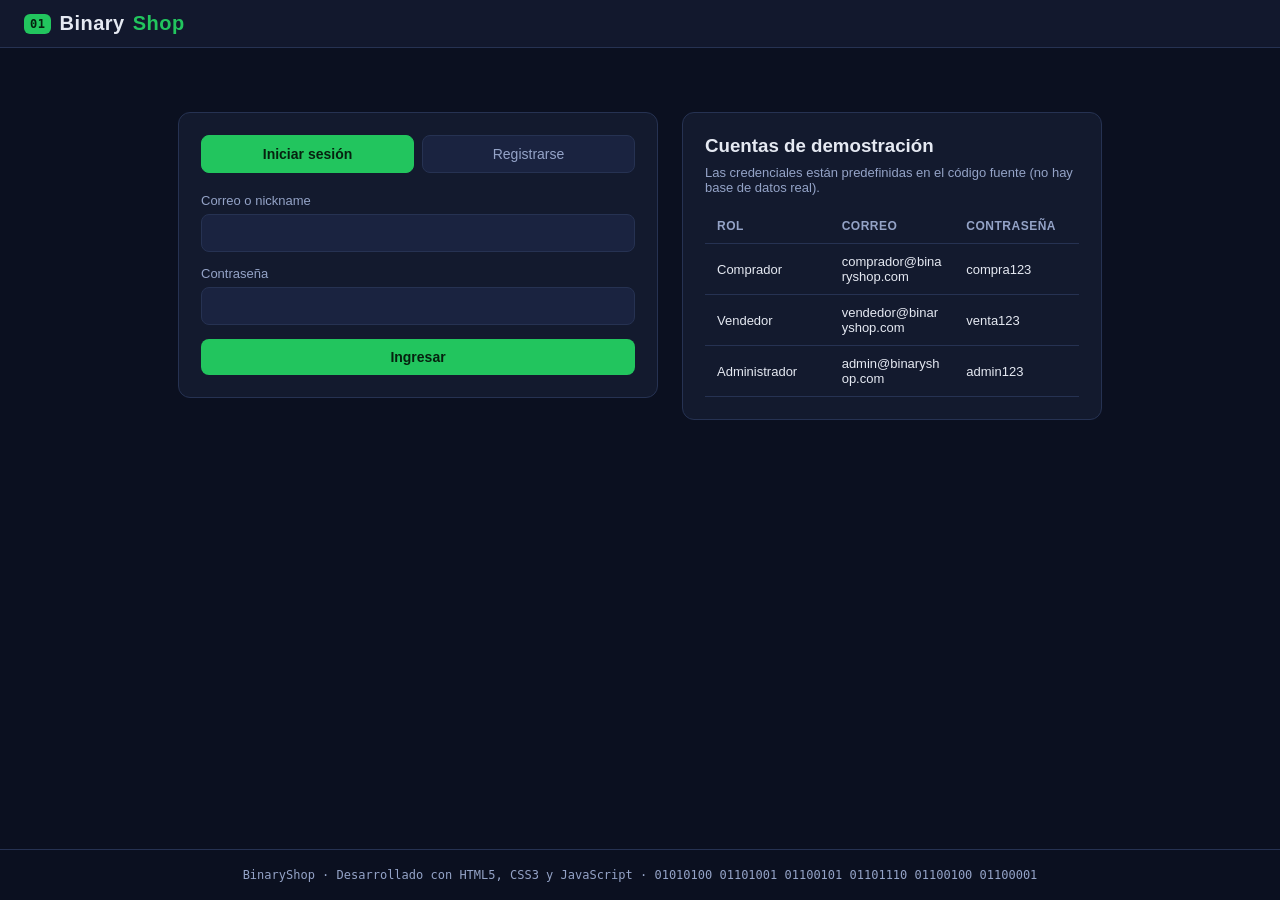
<file: index.html>
<!DOCTYPE html>
<html lang="es">
<head>
  <meta charset="UTF-8">
  <meta name="viewport" content="width=device-width, initial-scale=1.0">
  <title>BinaryShop — Iniciar sesión</title>
  <link rel="stylesheet" href="css/base.css">
  <link rel="stylesheet" href="css/cabecera.css">
  <link rel="stylesheet" href="css/auth.css">
  <link rel="stylesheet" href="css/componentes.css">
</head>
<body>

  <header id="barra-superior">
    <a class="logo" href="index.html">
      <span class="logo-binario">01</span>
      Binary<strong>Shop</strong>
    </a>
  </header>

  <main>
    <section class="auth-columnas">
      <div class="tarjeta">
        <div class="pestanas">
          <button type="button" id="pestana-login" class="activo">Iniciar sesión</button>
          <button type="button" id="pestana-registro">Registrarse</button>
        </div>

        <form id="form-login" novalidate>
          <label>
            Correo o nickname
            <input type="text" id="login-identificador" autocomplete="username" required>
          </label>
          <label>
            Contraseña
            <input type="password" id="login-password" autocomplete="current-password" required>
          </label>
          <button type="submit" class="btn btn-primario btn-bloque">Ingresar</button>
        </form>

        <form id="form-registro" class="oculto" novalidate>
          <div class="form-fila">
            <label>
              Nombre
              <input type="text" id="reg-nombre" required>
            </label>
            <label>
              Apellido
              <input type="text" id="reg-apellido">
            </label>
          </div>
          <div class="form-fila">
            <label>
              Nickname
              <input type="text" id="reg-nickname" required>
            </label>
            <label>
              Correo
              <input type="email" id="reg-correo" required>
            </label>
          </div>
          <label>
            Contraseña
            <input type="password" id="reg-password" autocomplete="new-password" required>
          </label>
          <div class="form-fila">
            <label>
              Dirección
              <input type="text" id="reg-direccion">
            </label>
            <label>
              Datos bancarios (n° de tarjeta)
              <input type="text" id="reg-bancarios" placeholder="0000 0000 0000 0000">
            </label>
          </div>
          <button type="submit" class="btn btn-primario btn-bloque">Crear cuenta</button>
        </form>
      </div>

      <aside class="tarjeta credenciales-demo">
        <h3>Cuentas de demostración</h3>
        <p>Las credenciales están predefinidas en el código fuente (no hay base de datos real).</p>
        <table class="tabla">
          <thead>
            <tr><th>Rol</th><th>Correo</th><th>Contraseña</th></tr>
          </thead>
          <tbody>
            <tr><td>Comprador</td><td>comprador@binaryshop.com</td><td>compra123</td></tr>
            <tr><td>Vendedor</td><td>vendedor@binaryshop.com</td><td>venta123</td></tr>
            <tr><td>Administrador</td><td>admin@binaryshop.com</td><td>admin123</td></tr>
          </tbody>
        </table>
      </aside>
    </section>
  </main>

  <footer>
    BinaryShop · Desarrollado con HTML5, CSS3 y JavaScript · 01010100 01101001 01100101 01101110 01100100 01100001
  </footer>

  <div id="contenedor-toasts"></div>

  <script src="js/modelos/usuario.js"></script>
  <script src="js/modelos/producto.js"></script>
  <script src="js/modelos/carrito.js"></script>
  <script src="js/modelos/compra.js"></script>
  <script src="js/datos.js"></script>
  <script src="js/nucleo/tienda.js"></script>
  <script src="js/nucleo/autenticador.js"></script>
  <script src="js/nucleo/controlador-usuario.js"></script>
  <script src="js/ui/utilidades.js"></script>
  <script src="js/ui/auth.js"></script>
</body>
</html>
</file>
<file: css/base.css>
/* =========================================================
   base.css — variables, reset, tipografía, botones,
   formularios y utilidades generales
   ========================================================= */

:root {
  --fondo: #0b1020;
  --superficie: #131a2e;
  --superficie-2: #1a2340;
  --borde: #263252;
  --texto: #e5e9f2;
  --texto-secundario: #94a3c7;
  --acento: #22c55e;
  --acento-oscuro: #16a34a;
  --azul: #3b82f6;
  --peligro: #ef4444;
  --radio: 12px;
  --sombra: 0 8px 24px rgba(0, 0, 0, 0.35);
}

* {
  margin: 0;
  padding: 0;
  box-sizing: border-box;
}

body {
  font-family: "Segoe UI", Arial, sans-serif;
  background: var(--fondo);
  color: var(--texto);
  min-height: 100vh;
  display: flex;
  flex-direction: column;
}

main {
  flex: 1;
  width: 100%;
  max-width: 1200px;
  margin: 0 auto;
  padding: 28px 24px;
}

.oculto {
  display: none !important;
}

/* ---------- Botones ---------- */

.btn {
  border: none;
  border-radius: 8px;
  padding: 10px 16px;
  font-size: 14px;
  cursor: pointer;
  transition: filter 0.15s, background 0.15s;
}

.btn:disabled {
  opacity: 0.45;
  cursor: not-allowed;
}

.btn-primario {
  background: var(--acento);
  color: #06210f;
  font-weight: 600;
}

.btn-primario:hover:not(:disabled) {
  background: var(--acento-oscuro);
}

.btn-secundario {
  background: var(--superficie-2);
  color: var(--texto);
  border: 1px solid var(--borde);
}

.btn-secundario:hover:not(:disabled) {
  border-color: var(--acento);
}

.btn-peligro {
  background: rgba(239, 68, 68, 0.12);
  color: var(--peligro);
  border: 1px solid rgba(239, 68, 68, 0.4);
}

.btn-peligro:hover:not(:disabled) {
  background: var(--peligro);
  color: #fff;
}

.btn-bloque {
  width: 100%;
}

.btn-mini {
  padding: 5px 10px;
  font-size: 12px;
}

/* ---------- Formularios ---------- */

form label {
  display: block;
  font-size: 13px;
  color: var(--texto-secundario);
  margin-bottom: 14px;
}

form input,
form textarea {
  display: block;
  width: 100%;
  margin-top: 6px;
  background: var(--superficie-2);
  border: 1px solid var(--borde);
  border-radius: 8px;
  color: var(--texto);
  padding: 10px 12px;
  font-size: 14px;
  font-family: inherit;
}

form input:focus,
form textarea:focus {
  outline: none;
  border-color: var(--acento);
}

form input[type="file"] {
  padding: 8px;
}

.form-fila {
  display: grid;
  grid-template-columns: 1fr 1fr;
  gap: 12px;
}

/* ---------- Tarjetas y utilidades ---------- */

.tarjeta {
  background: var(--superficie);
  border: 1px solid var(--borde);
  border-radius: var(--radio);
  padding: 22px;
}

.vacio {
  color: var(--texto-secundario);
  padding: 24px;
  text-align: center;
}

/* ---------- Pie ---------- */

footer {
  text-align: center;
  padding: 18px;
  font-size: 12px;
  color: var(--texto-secundario);
  border-top: 1px solid var(--borde);
  font-family: Consolas, monospace;
}

/* ---------- Responsivo ---------- */

@media (max-width: 520px) {
  .form-fila {
    grid-template-columns: 1fr;
  }
}
</file>
<file: css/cabecera.css>
/* =========================================================
   cabecera.css — barra superior, logo, navegación,
   menú de usuario y carrito desplegable
   ========================================================= */

#barra-superior {
  position: sticky;
  top: 0;
  z-index: 50;
  display: flex;
  align-items: center;
  gap: 24px;
  flex-wrap: wrap;
  padding: 12px 24px;
  background: rgba(19, 26, 46, 0.96);
  border-bottom: 1px solid var(--borde);
  backdrop-filter: blur(6px);
}

.logo {
  display: flex;
  align-items: center;
  gap: 8px;
  font-size: 20px;
  font-weight: 600;
  letter-spacing: 0.5px;
  text-decoration: none;
  color: inherit;
}

.logo strong {
  color: var(--acento);
}

.logo-binario {
  font-family: Consolas, monospace;
  font-size: 12px;
  background: var(--acento);
  color: #06210f;
  padding: 3px 6px;
  border-radius: 6px;
  font-weight: 700;
}

#nav-principal {
  display: flex;
  gap: 6px;
  flex-wrap: wrap;
}

#nav-principal a {
  background: transparent;
  border: none;
  color: var(--texto-secundario);
  font-size: 14px;
  text-decoration: none;
  padding: 8px 12px;
  border-radius: 8px;
  transition: background 0.15s, color 0.15s;
}

#nav-principal a:hover {
  background: var(--superficie-2);
  color: var(--texto);
}

#nav-principal a.activo {
  background: var(--superficie-2);
  color: var(--acento);
  font-weight: 600;
}

#area-usuario {
  margin-left: auto;
  display: flex;
  align-items: center;
  gap: 16px;
}

.menu-usuario {
  display: flex;
  align-items: center;
  gap: 10px;
  flex-wrap: wrap;
}

#etiqueta-usuario {
  font-size: 13px;
  color: var(--texto-secundario);
}

/* ---------- Carrito desplegable ---------- */

.carrito-contenedor {
  position: relative;
}

.btn-icono {
  position: relative;
  padding: 9px 12px;
}

.insignia-contador {
  position: absolute;
  top: -6px;
  right: -6px;
  background: var(--acento);
  color: #06210f;
  font-size: 11px;
  font-weight: 700;
  min-width: 18px;
  height: 18px;
  border-radius: 9px;
  display: inline-flex;
  align-items: center;
  justify-content: center;
  padding: 0 4px;
}

#desplegable-carrito {
  position: absolute;
  top: calc(100% + 10px);
  right: 0;
  width: 360px;
  max-height: 480px;
  overflow-y: auto;
  background: var(--superficie);
  border: 1px solid var(--borde);
  border-radius: var(--radio);
  box-shadow: var(--sombra);
  padding: 16px;
  z-index: 60;
}

#desplegable-carrito h4 {
  margin-bottom: 12px;
  font-size: 15px;
}

.carrito-vacio {
  color: var(--texto-secundario);
  font-size: 14px;
  text-align: center;
  padding: 20px 0;
}

.item-carrito {
  display: flex;
  gap: 10px;
  padding: 10px 0;
  border-bottom: 1px solid var(--borde);
  align-items: center;
}

.item-carrito img {
  width: 56px;
  height: 42px;
  object-fit: cover;
  border-radius: 6px;
  flex-shrink: 0;
}

.item-info {
  flex: 1;
  min-width: 0;
}

.item-titulo {
  font-size: 13px;
  font-weight: 600;
  white-space: nowrap;
  overflow: hidden;
  text-overflow: ellipsis;
}

.item-precio {
  font-size: 12px;
  color: var(--texto-secundario);
}

.item-controles {
  display: flex;
  align-items: center;
  gap: 8px;
  margin-top: 4px;
}

.item-controles button {
  background: var(--superficie-2);
  border: 1px solid var(--borde);
  color: var(--texto);
  width: 24px;
  height: 24px;
  border-radius: 6px;
  cursor: pointer;
  font-size: 14px;
  line-height: 1;
}

.item-controles button:hover {
  border-color: var(--acento);
}

.item-controles .btn-quitar {
  width: auto;
  padding: 0 8px;
  font-size: 11px;
  color: var(--peligro);
}

.item-subtotal {
  font-size: 13px;
  font-weight: 600;
  color: var(--acento);
}

.carrito-total {
  display: flex;
  justify-content: space-between;
  padding: 12px 0;
  font-size: 15px;
}

#pie-carrito .btn {
  margin-top: 4px;
}

/* ---------- Responsivo ---------- */

@media (max-width: 860px) {
  #area-usuario {
    margin-left: 0;
    width: 100%;
    justify-content: space-between;
  }
}

@media (max-width: 520px) {
  #desplegable-carrito {
    position: fixed;
    left: 12px;
    right: 12px;
    width: auto;
    top: 120px;
  }
}
</file>
<file: css/auth.css>
/* =========================================================
   auth.css — página de inicio de sesión y registro
   ========================================================= */

.auth-columnas {
  display: grid;
  grid-template-columns: minmax(320px, 480px) minmax(280px, 420px);
  gap: 24px;
  justify-content: center;
  align-items: start;
  margin-top: 4vh;
}

.credenciales-demo {
  overflow: hidden;
}

.credenciales-demo h3 {
  margin-bottom: 8px;
}

.credenciales-demo p {
  font-size: 13px;
  color: var(--texto-secundario);
  margin-bottom: 14px;
}

@media (max-width: 860px) {
  .auth-columnas {
    grid-template-columns: 1fr;
  }
}
</file>
<file: css/componentes.css>
/* =========================================================
   componentes.css — pestañas, tablas, insignias de rol,
   modal, comprobante, spinner y notificaciones
   ========================================================= */

/* ---------- Pestañas ---------- */

.pestanas {
  display: flex;
  gap: 8px;
  margin-bottom: 20px;
}

.pestanas button {
  flex: 1;
  background: var(--superficie-2);
  border: 1px solid var(--borde);
  color: var(--texto-secundario);
  padding: 10px;
  border-radius: 8px;
  cursor: pointer;
  font-size: 14px;
}

.pestanas button.activo {
  background: var(--acento);
  border-color: var(--acento);
  color: #06210f;
  font-weight: 600;
}

/* ---------- Tablas ----------
   table-layout: fixed evita que contenido largo (correos)
   desborde la tarjeta contenedora */

.tabla {
  width: 100%;
  border-collapse: collapse;
  table-layout: fixed;
  font-size: 13px;
}

.tabla-contenedor .tabla {
  min-width: 760px;
}

.tabla th,
.tabla td {
  text-align: left;
  padding: 10px 12px;
  border-bottom: 1px solid var(--borde);
  overflow-wrap: anywhere;
}

.tabla th {
  color: var(--texto-secundario);
  font-weight: 600;
  font-size: 12px;
  text-transform: uppercase;
  letter-spacing: 0.5px;
}

.tabla td {
  color: var(--texto);
}

.miniatura {
  width: 48px;
  height: 34px;
  object-fit: cover;
  border-radius: 4px;
}

/* ---------- Insignias de rol y estado ---------- */

.insignia-rol {
  font-size: 11px;
  font-weight: 700;
  padding: 3px 10px;
  border-radius: 20px;
  text-transform: uppercase;
}

.insignia-comprador {
  background: rgba(59, 130, 246, 0.18);
  color: #93c5fd;
}

.insignia-vendedor {
  background: rgba(34, 197, 94, 0.18);
  color: #86efac;
}

.insignia-admin {
  background: rgba(168, 85, 247, 0.18);
  color: #d8b4fe;
}

.insignia-aprobado {
  background: rgba(34, 197, 94, 0.18);
  color: #86efac;
}

.insignia-rechazado {
  background: rgba(239, 68, 68, 0.18);
  color: #fca5a5;
}

/* ---------- Modal ---------- */

.modal-fondo {
  position: fixed;
  inset: 0;
  background: rgba(4, 8, 18, 0.72);
  display: flex;
  align-items: center;
  justify-content: center;
  z-index: 100;
  padding: 20px;
}

.modal {
  position: relative;
  width: 100%;
  max-width: 560px;
  max-height: 86vh;
  overflow-y: auto;
}

.modal-cerrar {
  position: absolute;
  top: 12px;
  right: 14px;
  background: transparent;
  border: none;
  color: var(--texto-secundario);
  font-size: 24px;
  cursor: pointer;
  line-height: 1;
}

.modal-cerrar:hover {
  color: var(--texto);
}

.pago-centrado {
  text-align: center;
  padding: 8px 4px;
}

.pago-centrado h3 {
  margin-bottom: 8px;
}

.pago-centrado p {
  color: var(--texto-secundario);
  font-size: 14px;
}

.pago-monto {
  font-size: 22px !important;
  font-weight: 700;
  color: var(--acento) !important;
  margin-top: 8px;
}

.titulo-exito {
  color: var(--acento);
}

.titulo-error {
  color: var(--peligro);
}

.comprobante {
  text-align: left;
  background: #060b18;
  border: 1px solid var(--borde);
  border-radius: 8px;
  padding: 16px;
  margin-top: 16px;
  font-family: Consolas, "Courier New", monospace;
  font-size: 12.5px;
  line-height: 1.55;
  color: #a7f3c7;
  overflow-x: auto;
  white-space: pre;
}

/* ---------- Spinner ---------- */

.spinner {
  width: 46px;
  height: 46px;
  border: 4px solid rgba(255, 255, 255, 0.12);
  border-top-color: var(--acento);
  border-radius: 50%;
  animation: girar 0.9s linear infinite;
  margin: 10px auto 18px;
}

@keyframes girar {
  to {
    transform: rotate(360deg);
  }
}

/* ---------- Notificaciones ---------- */

#contenedor-toasts {
  position: fixed;
  bottom: 20px;
  right: 20px;
  display: flex;
  flex-direction: column;
  gap: 10px;
  z-index: 200;
}

.toast {
  background: var(--superficie-2);
  border: 1px solid var(--acento);
  border-radius: 10px;
  padding: 12px 18px;
  font-size: 14px;
  max-width: 340px;
  opacity: 0;
  transform: translateX(30px);
  transition: opacity 0.3s, transform 0.3s;
  box-shadow: var(--sombra);
}

.toast.visible {
  opacity: 1;
  transform: translateX(0);
}

.toast-exito {
  border-color: var(--acento);
}

.toast-error {
  border-color: var(--peligro);
  color: #fecaca;
}
</file>
<file: css/paneles.css>
/* =========================================================
   paneles.css — panel de vendedor, panel de administrador
   e historiales de compras/ventas
   ========================================================= */

/* ---------- Panel de vendedor ---------- */

.panel-dos-columnas {
  display: grid;
  grid-template-columns: minmax(300px, 420px) 1fr;
  gap: 24px;
  align-items: start;
}

.panel-dos-columnas h3 {
  margin-bottom: 16px;
  font-size: 16px;
}

#vista-previa-imagen img {
  width: 100%;
  max-height: 180px;
  object-fit: cover;
  border-radius: 8px;
  margin-bottom: 14px;
  border: 1px solid var(--borde);
}

.fila-mi-producto {
  display: flex;
  gap: 12px;
  align-items: center;
  padding: 10px 0;
  border-bottom: 1px solid var(--borde);
}

.fila-mi-producto:last-child {
  border-bottom: none;
}

.fila-mi-producto img {
  width: 64px;
  height: 46px;
  object-fit: cover;
  border-radius: 6px;
}

.fila-mi-producto .btn {
  margin-left: auto;
  flex-shrink: 0;
}

/* ---------- Panel de administrador ---------- */

.pestanas-panel {
  max-width: 420px;
  margin-bottom: 18px;
}

.tabla-contenedor {
  overflow-x: auto;
}

/* ---------- Historiales ---------- */

.lista-vertical {
  display: flex;
  flex-direction: column;
  gap: 16px;
}

.tarjeta-compra {
  padding: 18px;
}

.compra-encabezado {
  display: flex;
  justify-content: space-between;
  align-items: center;
  gap: 12px;
  margin-bottom: 10px;
  flex-wrap: wrap;
}

.compra-fecha {
  display: block;
  font-size: 12px;
  color: var(--texto-secundario);
  margin-top: 2px;
}

.compra-items {
  list-style: none;
  font-size: 13px;
  color: var(--texto-secundario);
  margin-bottom: 12px;
}

.compra-items li {
  padding: 3px 0;
}

.compra-pie {
  display: flex;
  justify-content: space-between;
  align-items: center;
  gap: 12px;
  flex-wrap: wrap;
}

/* ---------- Responsivo ---------- */

@media (max-width: 860px) {
  .panel-dos-columnas {
    grid-template-columns: 1fr;
  }
}
</file>
<file: css/catalogo.css>
/* =========================================================
   catalogo.css — rejilla de productos y tarjetas
   ========================================================= */

.encabezado-vista {
  margin-bottom: 22px;
}

.encabezado-vista h2 {
  font-size: 24px;
  margin-bottom: 6px;
}

.encabezado-vista p {
  color: var(--texto-secundario);
  font-size: 14px;
}

.rejilla {
  display: grid;
  grid-template-columns: repeat(auto-fill, minmax(260px, 1fr));
  gap: 20px;
}

.tarjeta-producto {
  padding: 0;
  overflow: hidden;
  display: flex;
  flex-direction: column;
}

.producto-imagen {
  position: relative;
}

.producto-imagen img {
  width: 100%;
  height: 170px;
  object-fit: cover;
  display: block;
}

.insignia {
  position: absolute;
  top: 10px;
  right: 10px;
  font-size: 11px;
  font-weight: 700;
  padding: 4px 10px;
  border-radius: 20px;
}

.insignia-disponible {
  background: rgba(34, 197, 94, 0.9);
  color: #06210f;
}

.insignia-agotado {
  background: rgba(239, 68, 68, 0.9);
  color: #fff;
}

.producto-cuerpo {
  padding: 16px;
  display: flex;
  flex-direction: column;
  gap: 8px;
  flex: 1;
}

.producto-cuerpo h3 {
  font-size: 16px;
}

.producto-descripcion {
  font-size: 13px;
  color: var(--texto-secundario);
  flex: 1;
}

.producto-meta {
  font-size: 12px;
  color: var(--texto-secundario);
}

.producto-precio {
  font-size: 20px;
  font-weight: 700;
  color: var(--acento);
}

.producto-acciones {
  display: grid;
  grid-template-columns: 1fr 1fr;
  gap: 8px;
}

.producto-acciones .btn {
  padding: 9px 8px;
  font-size: 13px;
}

@media (max-width: 520px) {
  .producto-acciones {
    grid-template-columns: 1fr;
  }
}
</file>
